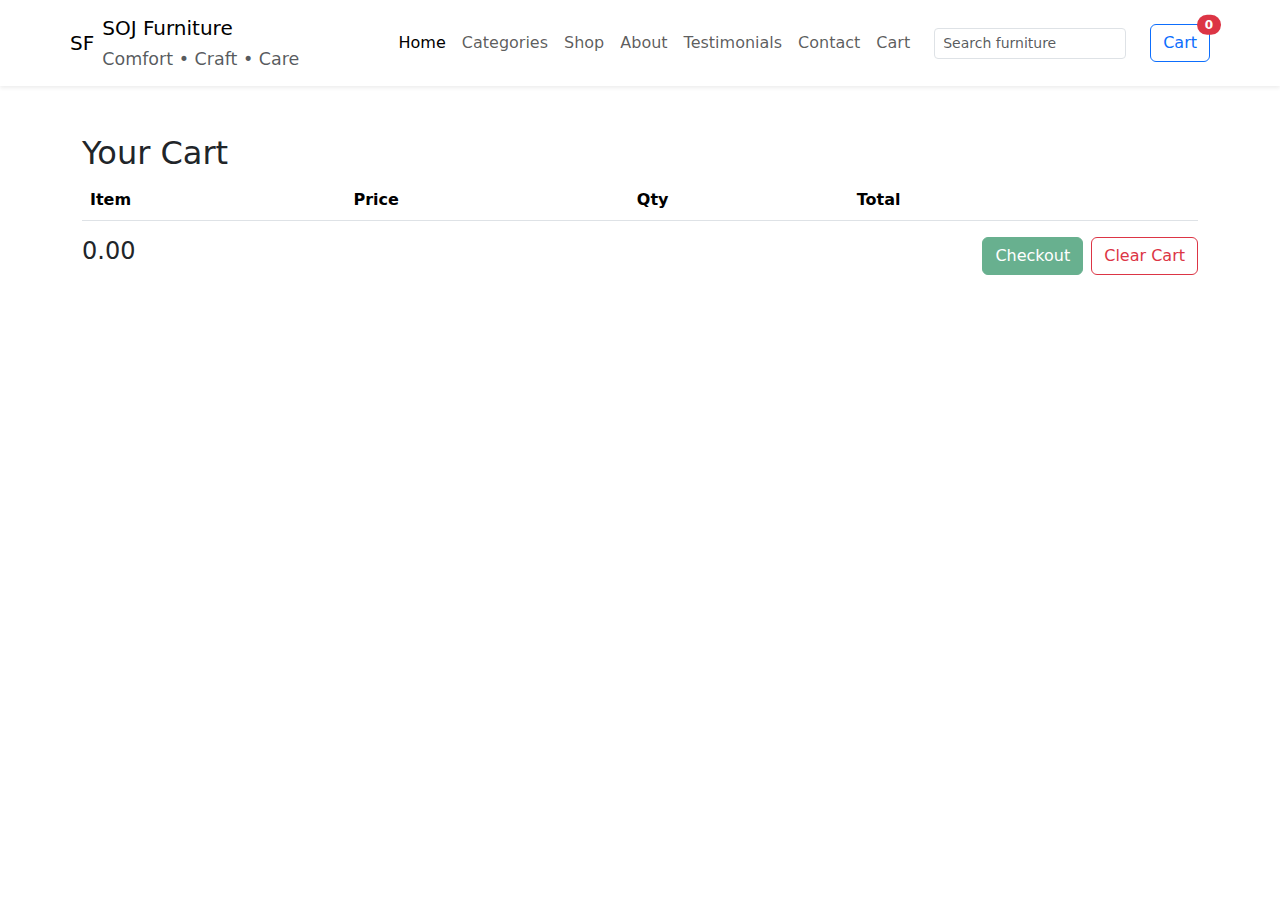
<file: cart.html>
<!DOCTYPE html>
<html lang="en">
<head>
  <meta charset="UTF-8">
  <title>Cart | FurniStyle</title>
  <link href="https://cdn.jsdelivr.net/npm/bootstrap@5.3.0/dist/css/bootstrap.min.css" rel="stylesheet">
</head>
<body>
  <!-- Header / Navbar -->
  <header class="sticky-top bg-white shadow-sm">
    <nav class="navbar navbar-expand-lg navbar-light container">
      <a class="navbar-brand d-flex align-items-center gap-2" href="#">
        <div class="logo-circle">SF</div>
        <div>
          <div class="brand-title">SOJ Furniture</div>
          <small class="text-muted brand-sub">Comfort • Craft • Care</small>
        </div>
      </a>

      <!-- replace navbar-toggler to include aria attributes for proper collapse behavior -->
      <button class="navbar-toggler" type="button" data-bs-toggle="collapse" data-bs-target="#mainNav"
        aria-controls="mainNav" aria-expanded="false" aria-label="Toggle navigation">
        <span class="navbar-toggler-icon"></span>
      </button>

      <div class="collapse navbar-collapse" id="mainNav">
        <ul class="navbar-nav ms-auto align-items-lg-center">
          <li class="nav-item"><a class="nav-link active" href="index.html">Home</a></li>
          <li class="nav-item"><a class="nav-link" href="shop.html">Categories</a></li>
          <li class="nav-item"><a class="nav-link" href="shop.html">Shop</a></li>
          <li class="nav-item"><a class="nav-link" href="about.html">About</a></li>
          <li class="nav-item"><a class="nav-link" href="about.html">Testimonials</a></li>
          <li class="nav-item"><a class="nav-link" href="contact.html">Contact</a></li>
          <li class="nav-item"><a href="cart.html" class="nav-link">Cart</a></li>
          <li class="nav-item ms-3">
            <form class="d-flex align-items-center" role="search">
              <input class="form-control form-control-sm me-2" type="search" placeholder="Search furniture" aria-label="Search">
            </form>
          </li>
          <li class="nav-item ms-3">
            <a class="btn btn-outline-primary position-relative" href="cart.html" id="cartBtn">
              <i class="bi bi-cart"></i> Cart
              <span class="position-absolute top-0 start-100 translate-middle badge rounded-pill bg-danger" id="cart-count">0</span>
            </a>
          </li>
        </ul>
      </div>
    </nav>
  </header>
  <div class="container my-5">
    <h2>Your Cart</h2>
    <table class="table" id="cart-table">
      <thead>
        <tr>
          <th>Item</th>
          <th>Price</th>
          <th>Qty</th>
          <th>Total</th>
          <th></th>
        </tr>
      </thead>
      <tbody></tbody>
    </table>

    <!-- Totals and actions -->
    <div class="d-flex flex-column flex-md-row justify-content-between align-items-start gap-3">
      <h4 id="cart-total">Total: $0.00</h4>
      <div class="d-flex gap-2">
        <button id="checkoutBtn" class="btn btn-success" onclick="checkout()" disabled>Checkout</button>
        <button id="clearCartBtn" class="btn btn-outline-danger">Clear Cart</button>
      </div>
    </div>

    <!-- area for non-blocking checkout messages -->
    <div id="checkoutAlert" class="mt-3 small text-muted"></div>
  </div>

  <!-- Bootstrap JS (required for navbar collapse) -->
  <script src="https://cdn.jsdelivr.net/npm/bootstrap@5.3.2/dist/js/bootstrap.bundle.min.js"></script>
  <!-- Centralized cart logic -->
  <script src="js/cart.js"></script>
  <script>
    // Wire the Clear Cart button and ensure DOM-safe usage of functions from js/cart.js
    document.addEventListener('DOMContentLoaded', () => {
      const clearBtn = document.getElementById('clearCartBtn');
      if (clearBtn && typeof clearCart === 'function') {
        clearBtn.addEventListener('click', () => {
          if (confirm('Clear all items from cart?')) {
            clearCart();
            const alertEl = document.getElementById('checkoutAlert');
            if (alertEl) {
              alertEl.textContent = 'Cart cleared.';
              alertEl.className = 'text-muted';
            }
          }
        });
      }
      // js/cart.js already runs loadCartItems() on DOMContentLoaded
    });
  </script>
</body>
</html>
</file>
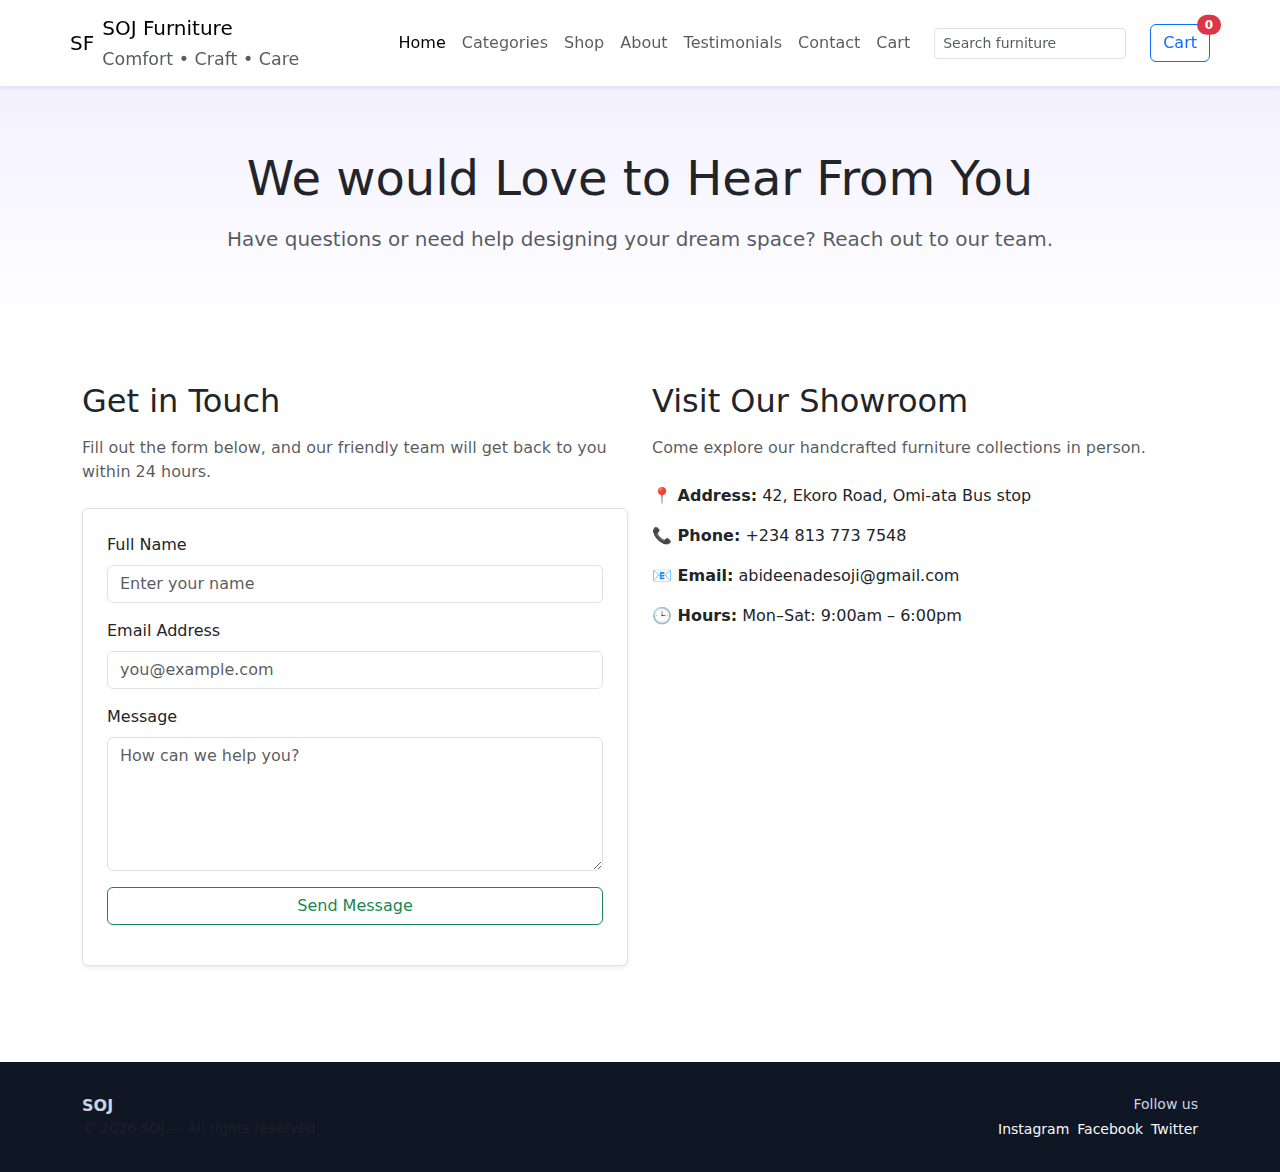
<file: contact.html>
<!doctype html>
<html lang="en">
<head>
  <meta charset="utf-8">
  <meta name="viewport" content="width=device-width, initial-scale=1">
  <title>Contact — SOJ Furniture</title>

  <!-- Bootstrap CSS -->
  <link href="https://cdn.jsdelivr.net/npm/bootstrap@5.3.2/dist/css/bootstrap.min.css" rel="stylesheet">
  <!-- Custom CSS -->
  <link rel="stylesheet" href="CSS/contact.css"> <!-- fixed path to CSS folder -->
</head>
<body>

  <!-- Header / Navbar -->
  <header class="sticky-top bg-white shadow-sm">
    <nav class="navbar navbar-expand-lg navbar-light container">
      <a class="navbar-brand d-flex align-items-center gap-2" href="#">
        <div class="logo-circle">SF</div>
        <div>
          <div class="brand-title">SOJ Furniture</div>
          <small class="text-muted brand-sub">Comfort • Craft • Care</small>
        </div>
      </a>

      <button class="navbar-toggler" type="button" data-bs-toggle="collapse" data-bs-target="#navMenu"
        aria-controls="navMenu" aria-expanded="false" aria-label="Toggle navigation">
        <span class="navbar-toggler-icon"></span>
      </button>

      <div class="collapse navbar-collapse" id="navMenu">
        <ul class="navbar-nav ms-auto align-items-lg-center">
          <li class="nav-item"><a class="nav-link active" href="index.html">Home</a></li>
          <li class="nav-item"><a class="nav-link" href="shop.html">Categories</a></li>
          <li class="nav-item"><a class="nav-link" href="shop.html">Shop</a></li>
          <li class="nav-item"><a class="nav-link" href="about.html">About</a></li>
          <li class="nav-item"><a class="nav-link" href="about.html">Testimonials</a></li>
          <li class="nav-item"><a class="nav-link" href="contact.html">Contact</a></li>
          <li class="nav-item"><a href="cart.html" class="nav-link">Cart</a></li>
          <li class="nav-item ms-3">
            <form class="d-flex align-items-center" role="search">
              <input class="form-control form-control-sm me-2" type="search" placeholder="Search furniture" aria-label="Search">
            </form>
          </li>
          <li class="nav-item ms-3">
            <a class="btn btn-outline-primary position-relative" href="cart.html" id="cartBtn">
              <i class="bi bi-cart"></i> Cart
              <span class="position-absolute top-0 start-100 translate-middle badge rounded-pill bg-danger" id="cart-count">0</span>
            </a>
          </li>
        </ul>
      </div>
    </nav>
  </header>

  <!-- HERO -->
  <header class="hero text-center">
    <div class="container">
      <h1 class="display-5 mb-3">We would Love to Hear From You</h1>
      <p class="lead text-muted">Have questions or need help designing your dream space? Reach out to our team.</p>
    </div>
  </header>

  <!-- CONTACT FORM -->
  <section class="py-5">
    <div class="container">
      <div class="row g-4">
        <div class="col-lg-6">
          <h2 class="mb-3">Get in Touch</h2>
          <p class="text-muted mb-4">
            Fill out the form below, and our friendly team will get back to you within 24 hours.
          </p>

          <form id="contactForm" class="p-4 border rounded shadow-sm bg-white">
            <div class="mb-3">
              <label for="name" class="form-label">Full Name</label>
              <input type="text" id="name" class="form-control" placeholder="Enter your name" required>
            </div>

            <div class="mb-3">
              <label for="email" class="form-label">Email Address</label>
              <input type="email" id="email" class="form-control" placeholder="you@example.com" required>
            </div>

            <div class="mb-3">
              <label for="message" class="form-label">Message</label>
              <textarea id="message" class="form-control" rows="5" placeholder="How can we help you?" required></textarea>
            </div>

            <button type="submit" class="btn btn-outline-success w-100">Send Message</button>
            <div id="formAlert" class="mt-3 text-center"></div>
          </form>
        </div>

        <!-- CONTACT INFO -->
        <div class="col-lg-6">
          <h2 class="mb-3">Visit Our Showroom</h2>
          <p class="text-muted">Come explore our handcrafted furniture collections in person.</p>

          <ul class="list-unstyled mt-4">
            <li class="mb-3"><strong>📍 Address:</strong> 42, Ekoro Road, Omi-ata Bus stop</li>
            <li class="mb-3"><strong>📞 Phone:</strong> +234 813 773 7548</li>
            <li class="mb-3"><strong>📧 Email:</strong> abideenadesoji@gmail.com</li>
            <li class="mb-3"><strong>🕒 Hours:</strong> Mon–Sat: 9:00am – 6:00pm</li>
          </ul>

          <!-- MAP -->
          <div class="map mt-4">
            <iframe 
              src="https://www.google.com/maps/embed?pb=!1m18!1m12!1m3!1d3959.953736616305!2d3.345!3d6.58!2m3!1f0!2f0!3f0!3m2!1i1024!2i768!4f13.1!3m3!1m2!1s0x103b92d5d2dfb9d9%3A0x11b8efb05368d516!2sIkeja!5e0!3m2!1sen!2sng!4v1605547212345!5m2!1sen!2sng" 
              width="100%" height="300" style="border:0;" allowfullscreen="" loading="lazy">
            </iframe>
          </div>
        </div>
      </div>
    </div>
  </section>

  <!-- FOOTER -->
  <footer class="mt-5">
    <div class="container d-flex justify-content-between align-items-center">
      <div>
        <strong>SOJ</strong>
        <div class="small text-muted">© <span id="year"></span> SOJ — All rights reserved</div>
      </div>
      <div class="text-end small">
        <div>Follow us</div>
        <div class="d-flex gap-2 mt-1">
          <a href="#" class="link-light text-decoration-none">Instagram</a>
          <a href="#" class="link-light text-decoration-none">Facebook</a>
          <a href="#" class="link-light text-decoration-none">Twitter</a>
        </div>
      </div>
    </div>
  </footer>

  <!-- Bootstrap JS -->
  <script src="https://cdn.jsdelivr.net/npm/bootstrap@5.3.2/dist/js/bootstrap.bundle.min.js"></script>
  <!-- Custom JS -->
  <script src="js/contact.js"></script>
</body>
</html>
</file>
<file: CSS/contact.css>
:root {
  --brand: #6b4eff;
  --muted: #6c757d;
}

body {
  font-family: Inter, system-ui, -apple-system, 'Segoe UI', Roboto, 'Helvetica Neue', Arial;
}

.hero {
  background: linear-gradient(180deg, rgba(107,78,255,0.08), rgba(255,255,255,0));
  padding: 4rem 0;
}

.brand-badge {
  background: var(--brand);
  color: white;
  padding: 0.35rem 0.65rem;
  border-radius: 999px;
  font-weight: 600;
}

footer {
  background: #0f1724;
  color: #cbd5e1;
  padding: 2rem 0;
}

.map iframe {
  border-radius: .75rem;
}

#formAlert {
  font-weight: 500;
}

#formAlert.success {
  color: green;
}

#formAlert.error {
  color: red;
}
</file>
